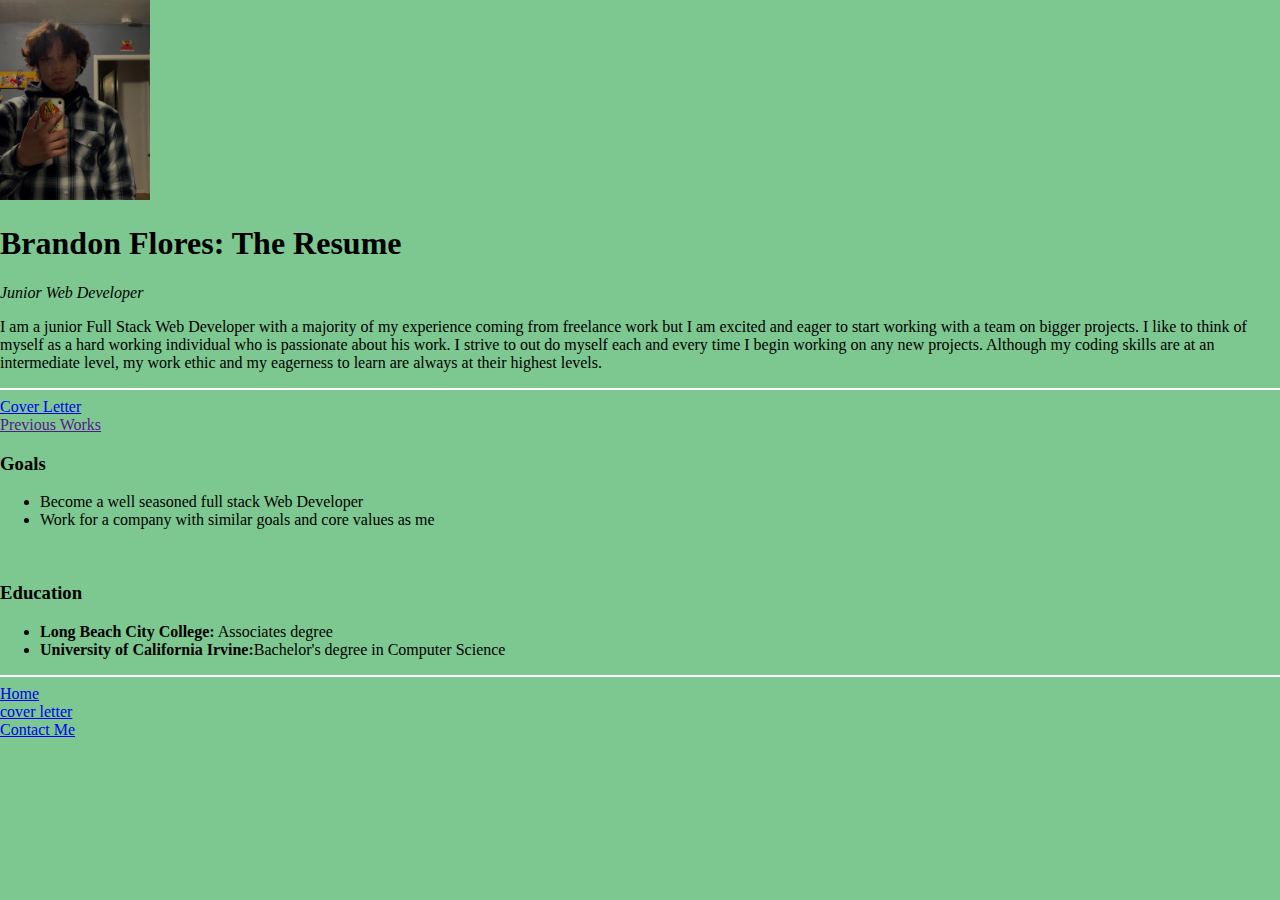
<file: index.html>
<!DOCTYPE html>
<html lang="en" dir="ltr">

<head>

  <meta charset="utf-8">
  <meta name="viewport" content="with=device-width">
  <title>Brandon Flores' Resume</title>
  <link rel="stylesheet" href="CSS/styles.css">
  <link rel="icon" href="favicon.ico">
</head>

<body>
  <img id="portrait" src="images/IMG_2431.JPG" width="150" height="200" alt="A portrait of Brandon Flores, the creator of this website">
  <h1 id="heading">Brandon Flores: The Resume</h1>
  <em>Junior Web Developer</em>
  <br>
  <!--I want this page to look like a coffee table that showcases each category as a book,magazine or flyer. The cover letter is a flyer, goals will be a small magazine detailing my goals,values, and beliefs. Education and previous works will be their own books, each project being its own book, and contact me will  be a post it note.-->
  <p class="biography">I am a junior Full Stack Web Developer with a majority of my experience coming from freelance work but I am excited and eager to start working with a team on bigger projects.
      I like to think of myself as a hard working individual who is passionate about his work. I strive to out do myself each and every time I begin working
      on any new projects. Although my coding skills are at an intermediate level, my work ethic and my eagerness to learn are always at their highest levels.</p>
  <hr>
  <a href = "homepage.html">Cover Letter</a>
  <br />
  <a href = "">Previous Works</a>
  <br />
  <h3>Goals</h3>
  <ul>
    <li>Become a well seasoned full stack Web Developer</li>
    <li>Work for a company with similar goals and core values as me</li>
  </ul>
  <br />
  <h3>Education</h3>
  <ul>
    <li><strong>Long Beach City College:</strong> Associates degree</li>
    <li><strong>University of California Irvine:</strong>Bachelor's degree in Computer Science</li>
  </ul>
  <hr />
  <!-- website navigation -->
  <a href="index.html">Home</a><br />
  <a href="coverletter.html">cover letter</a><br />
  <a href="contactme.html">Contact Me</a><br />
</body>

</html>
</file>
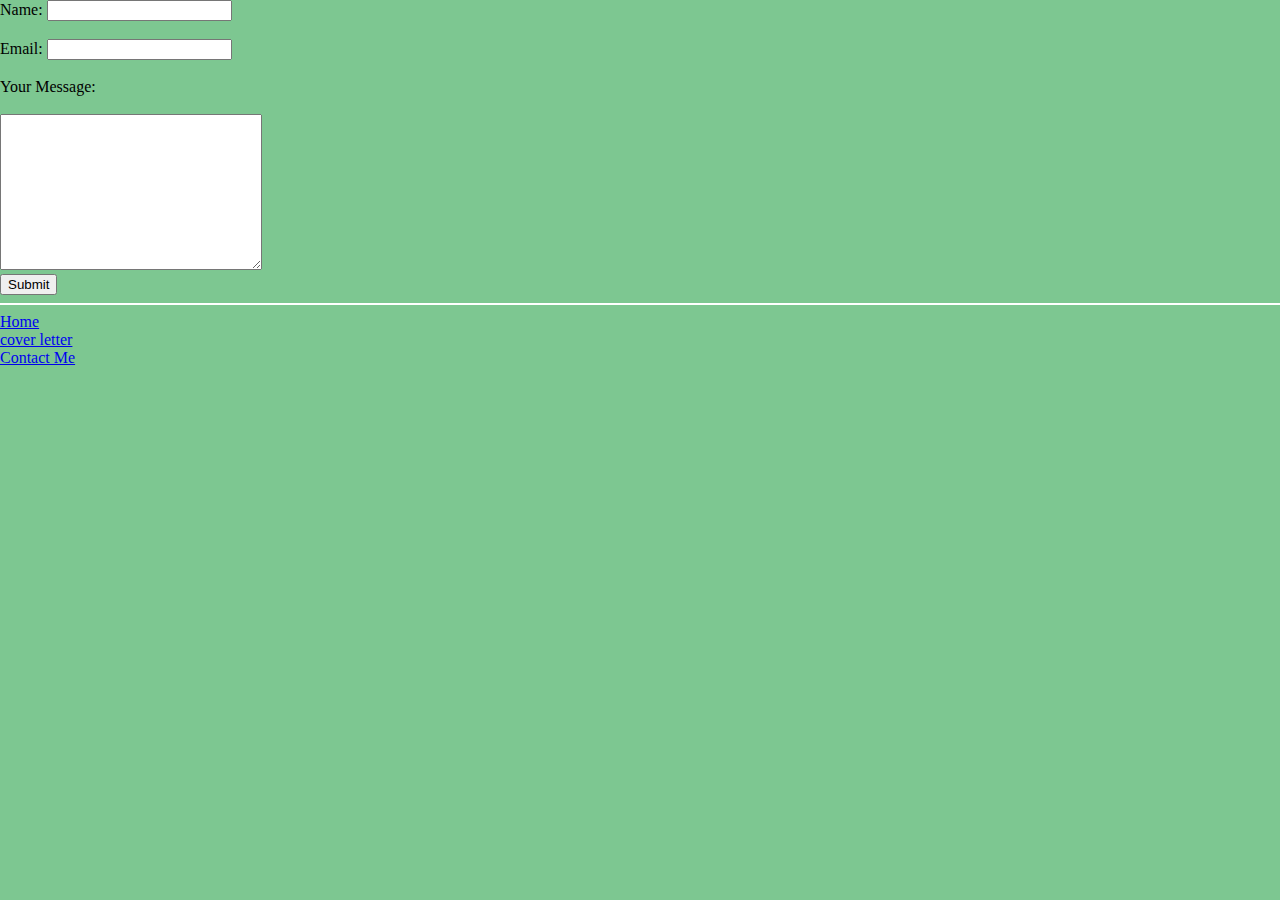
<file: contactme.html>
<!DOCTYPE html>
<html lang="en" dir="ltr">
  <head>
    <meta charset="utf-8">
    <title></title>
    <link rel="stylesheet" href="CSS/styles.css">
    <link rel="icon" href="favicon.ico">
  </head>
  <body>
    <form action="mailto:brandonflo888@gmail.com" method="post" enctype="text/plain">
      <label class="example">Name:</label>
      <input type="text" name="Name" value="">
      <br><br>
      <label class="example">Email:</label>
      <input type="email" name="email" value="">
      <br><br>
      <label class="example">Your Message:</label>
      <br><br>
      <textarea name="message" rows="10" cols="30"></textarea>
      <br>
      <input type="submit" name="submit">
    </form>
    <!-- website navigation -->
    <hr>
    <a href="index.html">Home</a><br />
    <a href="coverletter.html">cover letter</a><br />
    <a href="contactme.html">Contact Me</a><br />
  </body>
</html>
</file>
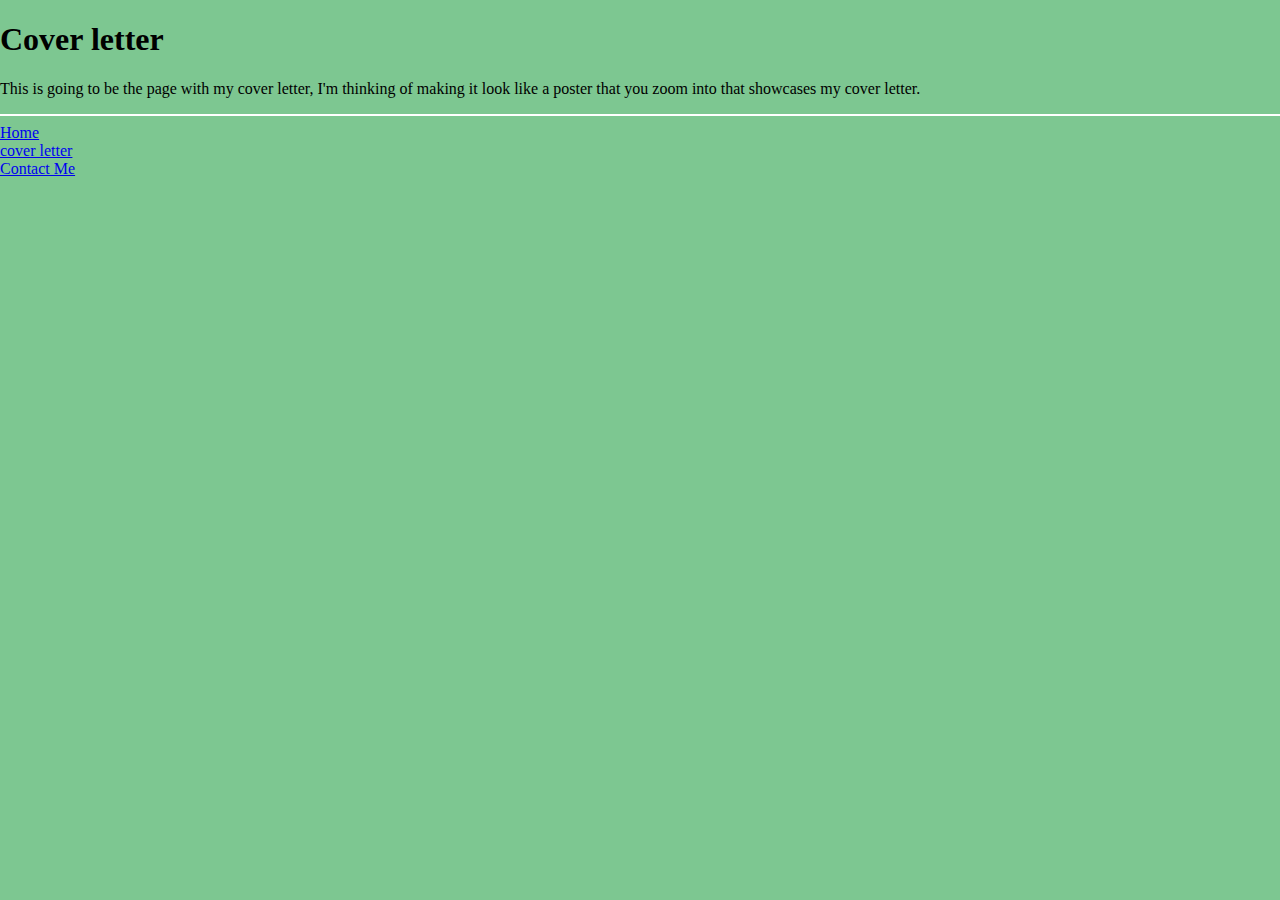
<file: coverletter.html>
<!DOCTYPE html>
<link rel="icon" href="favicon.ico">
<html lang="en" dir="ltr">
  <head>
    <meta charset="utf-8">
    <title>Cover Letter</title>
    <link rel="stylesheet" href="CSS/styles.css">
    <link rel="icon" href="favicon.ico">
  </head>
  <body>
    <h1 id="heading">Cover letter</h1>
    <p>This is going to be the page with my cover letter, I'm thinking of making it
    look like a poster that you zoom into that showcases my cover letter.</p>
    <hr>
    <a href="index.html">Home</a><br />
    <a href="coverletter.html">cover letter</a><br />
    <a href="contactme.html">Contact Me</a><br />
  </body>
</html>
</file>
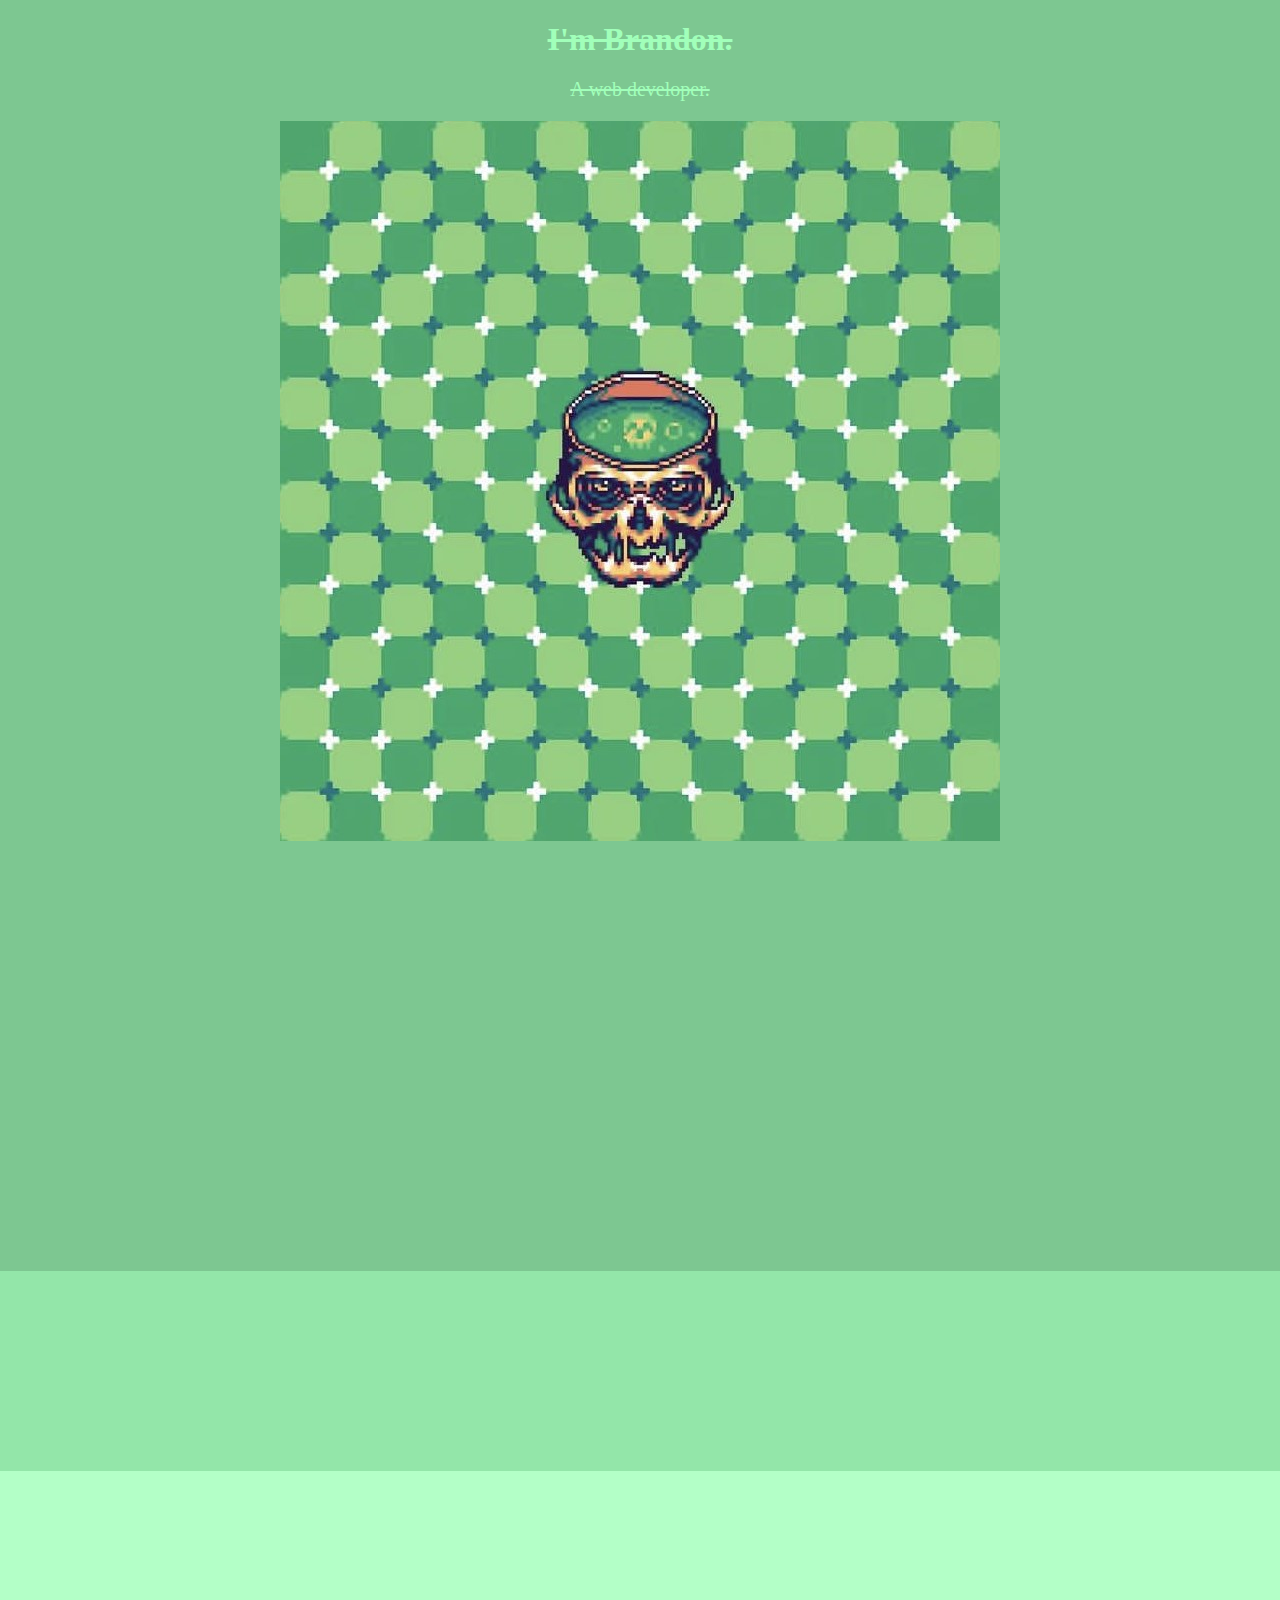
<file: homepage.html>
<!DOCTYPE html>
<html lang="en" dir="ltr">
  <head>
    <meta charset="utf-8">
    <title>Homepage</title>
    <link rel="stylesheet" href="CSS/styles.css">
    <link rel="icon" href="favicon.ico">
  </head>
  <body>
    <div class="hotbar">
    </div>
    <div class ="top">
      <h1 class = "head"><a class ="links" href="coverletter.html">I'm Brandon.</a></h1>
      <p class="head sub"><a class ="links" href="index.html">A web developer.</a></p>
      <img src="images/unnamededit.jpg" alt="Skull-pattern">
    </div>
    <div class="mid">

    </div>
    <div class="bottom">

    </div>
  </body>
</html>
</file>
<file: CSS/styles.css>
body{
  background-color: #7dc791;
  margin: 0;
}

hr{
  background-color: white;
  border-style: none;
  height: 2px;
}

a:hover{
  color:white;
}
/*-------------------class selectors------------------------------------------*/
.hotbar{
  text-align: right;
  align-items: flex-end;
  font-size: 30px;
}

.links{
  color: #a1ffba;
  text-decoration: line-through;
}
.top{
  height: 1250px;
  text-align: center;
}

.head{
  position: relative;

  margin-bottom: 0;
}

.sub{
  font-size: 20px;
  padding-bottom: 20px;
}

.mid{
  background-color: #93e6a9;
  height: 200px;
}

.bottom{
  background-color: #b3ffc7;
  height: 200px;
}
</file>
